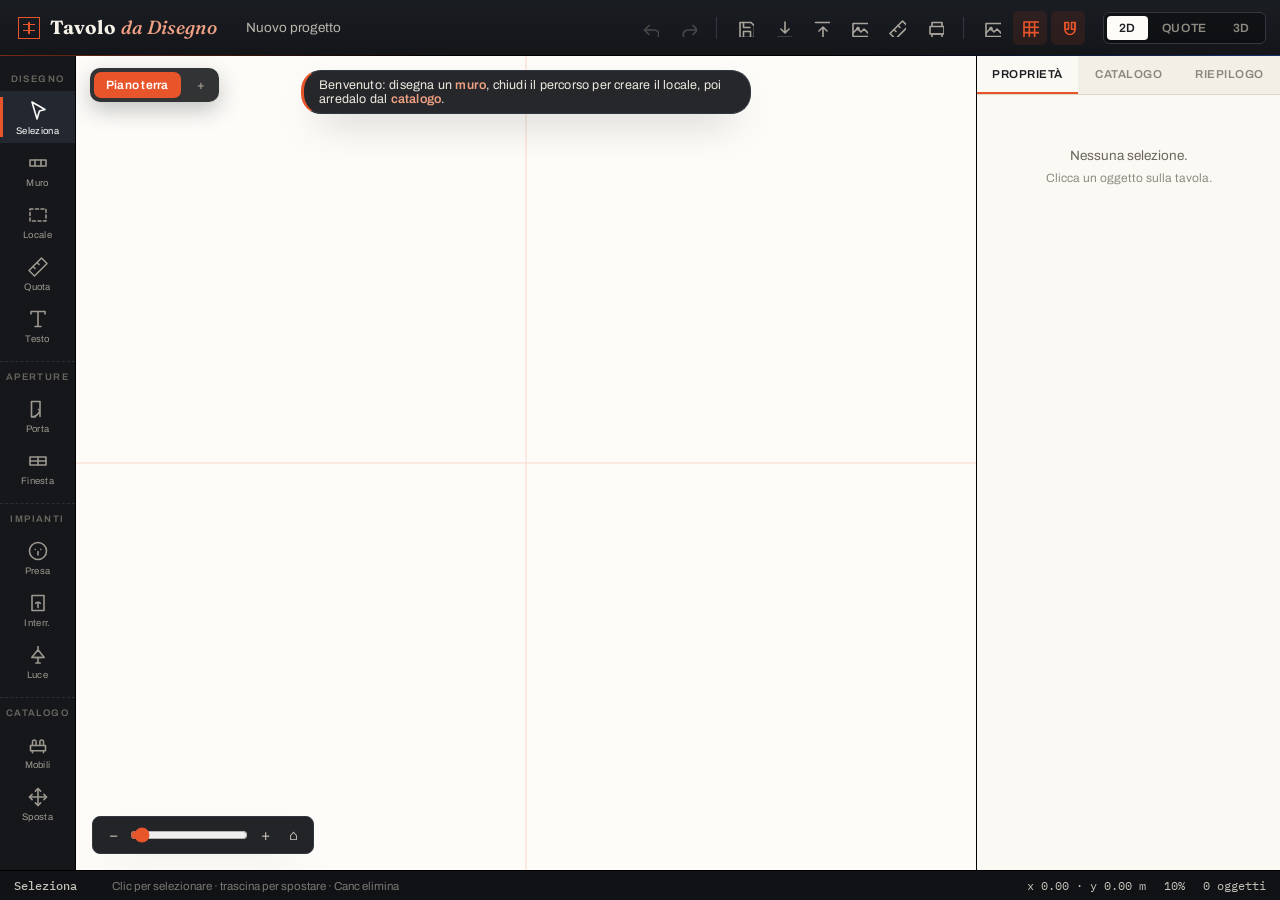
<file: index.html>
<!DOCTYPE html>
<html lang="it">
<head>
<meta charset="utf-8">
<meta name="viewport" content="width=device-width, initial-scale=1">
<title>Tavolo da Disegno — pianificatore di planimetrie 2D</title>
<link rel="preconnect" href="https://fonts.googleapis.com">
<link rel="preconnect" href="https://fonts.gstatic.com" crossorigin>
<link href="https://fonts.googleapis.com/css2?family=Fraunces:opsz,wght@9..144,500;9..144,700&family=Archivo:wght@400;500;600&family=IBM+Plex+Mono:wght@400;500;600&display=swap" rel="stylesheet">
<link rel="stylesheet" href="css/style.css">
<link rel="icon" href="data:image/svg+xml,%3Csvg xmlns='http://www.w3.org/2000/svg' viewBox='0 0 32 32'%3E%3Crect x='4' y='4' width='24' height='24' fill='%23EFEAE0' stroke='%23E8552B' stroke-width='3'/%3E%3Cpath d='M10 12h12M10 17h12M10 22h12' stroke='%2315171B' stroke-width='2.5'/%3E%3C/svg%3E">
</head>
<body>

<!-- ============ sprite icone ============ -->
<svg class="sprite" aria-hidden="true" xmlns="http://www.w3.org/2000/svg">
  <defs>
    <g id="i-select"><path d="M6 3l13 7.5-5.6 1.5L11 20z"/></g>
    <g id="i-wall"><path d="M4 9h16v6H4z"/><path d="M9 9v6M15 9v6"/></g>
    <g id="i-room"><path d="M4 6h16v12H4z" stroke-dasharray="3 2.5"/></g>
    <g id="i-ruler"><path d="M3 15.5L15.5 3 21 8.5 8.5 21z"/><path d="M7 11.5l2 2M11 7.5l2 2"/></g>
    <g id="i-text"><path d="M5 7V4.5h14V7M12 4.5v15M9 19.5h6"/></g>
    <g id="i-door"><path d="M5.5 20h4M5.5 20V4.5h8.5v15M14 12a8.5 8.5 0 0 1-8.5 8"/><path d="M12.5 12.5v.01"/></g>
    <g id="i-window"><path d="M4 8h16v8H4z"/><path d="M12 8v8M4 12h16"/></g>
    <g id="i-plug"><path d="M12 3.5a8.5 8.5 0 1 0 0 17 8.5 8.5 0 0 0 0-17z"/><path d="M9.2 10.5v.01M14.8 10.5v.01M12 16v-3.5"/></g>
    <g id="i-switch"><path d="M6 4.5h12v15H6z"/><path d="M12 16.5v-4.2M9.6 12.3a3.4 3.4 0 0 1 4.8 0"/></g>
    <g id="i-lamp"><path d="M12 3.5v3.2M5.8 14.5L12 6.7l6.2 7.8z"/><path d="M8.8 14.5h6.4M12 14.5v5.5M9.8 20h4.4"/></g>
    <g id="i-furn"><path d="M6.5 12.5V8.8a1.8 1.8 0 0 1 3.6 0v3.7M13.9 12.5V8.8a1.8 1.8 0 0 1 3.6 0v3.7M4.5 12.5h15v5.2h-15z"/><path d="M6.5 17.7v2M17.5 17.7v2"/></g>
    <g id="i-pan"><path d="M12 3.5v17M3.5 12h17"/><path d="M12 3.5l-2.6 2.6M12 3.5l2.6 2.6M12 20.5l-2.6-2.6M12 20.5l2.6-2.6M3.5 12l2.6-2.6M3.5 12l2.6 2.6M20.5 12l-2.6-2.6M20.5 12l-2.6 2.6"/></g>
    <g id="i-save"><path d="M5 4.5h11l3.5 3.5v11.5H5z"/><path d="M8.5 4.5v5h6.5M8.5 19.5v-6h7v6"/></g>
    <g id="i-download"><path d="M12 4v10.5M8 11l4 4 4-4M4.5 19.5h15"/></g>
    <g id="i-upload"><path d="M12 20V9.5M8 13l4-4 4 4M4.5 4.5h15"/></g>
    <g id="i-image"><path d="M4 5.5h16v13H4z"/><path d="M4 15l4.5-4.5 3.5 3.5 3-3 5 5"/><path d="M9 9.5a1.1 1.1 0 1 1-.01 0"/></g>
    <g id="i-print"><path d="M7 8.5V4.5h10v4M5 8.5h14v7.5H5z"/><path d="M7 16h10v4H7z"/></g>
    <g id="i-undo"><path d="M9 7.5L4.5 12 9 16.5"/><path d="M4.5 12h9.7a4.6 4.6 0 0 1 0 9.2H9"/></g>
    <g id="i-redo"><path d="M15 7.5L19.5 12 15 16.5"/><path d="M19.5 12H9.8a4.6 4.6 0 0 0 0 9.2H15"/></g>
    <g id="i-grid"><path d="M4 4h16v16H4z"/><path d="M4 9.3h16M4 14.6h16M9.3 4v16M14.6 4v16"/></g>
    <g id="i-trash"><path d="M4.8 7h14.4M9.3 7V4.2h5.4V7"/><path d="M6.8 7l1 13h8.4l1-13"/></g>
    <g id="i-magnet"><path d="M7 4.5v7a5 5 0 0 0 10 0v-7"/><path d="M7 4.5h3.5v6.8H7zM13.5 4.5H17v6.8h-3.5z"/></g>
    <g id="i-help"><path d="M12 3.5a8.5 8.5 0 1 0 0 17 8.5 8.5 0 0 0 0-17z"/><path d="M9.6 9.6a2.5 2.5 0 1 1 3.4 2.3c-.7.3-1 .9-1 1.6v.4M12 17.2v.01"/></g>
  </defs>
</svg>

<!-- ============ barra alta ============ -->
<header id="topbar">
  <div class="brand">
    <span class="brand-mark"></span>
    <h1>Tavolo<em>da Disegno</em></h1>
  </div>

  <input id="docName" class="doc-name" value="Nuovo progetto" spellcheck="false" aria-label="Nome progetto">

  <nav class="actions">
    <button id="btnUndo" class="ico" title="Annulla (Ctrl+Z)"><svg><use href="#i-undo"/></svg></button>
    <button id="btnRedo" class="ico" title="Ripeti (Ctrl+Shift+Z)"><svg><use href="#i-redo"/></svg></button>
    <span class="sep"></span>
    <button id="btnSave" class="ico" title="Salva nel browser (Ctrl+S)"><svg><use href="#i-save"/></svg></button>
    <button id="btnExport" class="ico" title="Scarica file .plan"><svg><use href="#i-download"/></svg></button>
    <button id="btnImport" class="ico" title="Carica file .plan"><svg><use href="#i-upload"/></svg><input type="file" id="filePlan" accept=".plan,.json" hidden></button>
    <button id="btnPng" class="ico" title="Esporta PNG"><svg><use href="#i-image"/></svg></button>
    <button id="btnSheet" class="ico" title="Scheda tecnica A4 (PNG)"><svg><use href="#i-ruler"/></svg></button>
    <button id="btnPrint" class="ico" title="Stampa planimetria"><svg><use href="#i-print"/></svg></button>
    <span class="sep"></span>
    <button id="btnBg" class="ico" title="Immagine di sfondo (traccia un piano)"><svg><use href="#i-image"/></svg><input type="file" id="fileBg" accept="image/*" hidden></button>
    <button id="btnGrid" class="ico on" title="Griglia"><svg><use href="#i-grid"/></svg></button>
    <button id="btnMagnet" class="ico on" title="Magnetismo (agganci)"><svg><use href="#i-magnet"/></svg></button>
  </nav>

  <div class="modes">
    <button class="mode on" data-mode="2d">2D</button>
    <button class="mode" data-mode="quote" title="Solo quote e misure">Quote</button>
    <button class="mode" data-mode="3d" title="Vista 3D assonometrica">3D</button>
  </div>
</header>

<main>
  <!-- ============ colonna strumenti ============ -->
  <aside id="tools">
    <section class="tgroup">
      <h2>Disegno</h2>
      <button class="tool on" data-tool="select" title="Seleziona (V)"><svg><use href="#i-select"/></svg><span>Seleziona</span></button>
      <button class="tool" data-tool="wall" title="Muro: clic per iniziare, clic sul primo punto per chiudere (W)"><svg><use href="#i-wall"/></svg><span>Muro</span></button>
      <button class="tool" data-tool="room" title="Locale rettangolare (R)"><svg><use href="#i-room"/></svg><span>Locale</span></button>
      <button class="tool" data-tool="dim" title="Quota tra due punti (Q)"><svg><use href="#i-ruler"/></svg><span>Quota</span></button>
      <button class="tool" data-tool="text" title="Testo (T)"><svg><use href="#i-text"/></svg><span>Testo</span></button>
    </section>

    <section class="tgroup">
      <h2>Aperture</h2>
      <button class="tool" data-tool="door" title="Porta su un muro (D)"><svg><use href="#i-door"/></svg><span>Porta</span></button>
      <button class="tool" data-tool="window" title="Finesta su un muro (F)"><svg><use href="#i-window"/></svg><span>Finesta</span></button>
    </section>

    <section class="tgroup">
      <h2>Impianti</h2>
      <button class="tool" data-tool="socket" title="Presa elettrica"><svg><use href="#i-plug"/></svg><span>Presa</span></button>
      <button class="tool" data-tool="switch" title="Interruttore"><svg><use href="#i-switch"/></svg><span>Interr.</span></button>
      <button class="tool" data-tool="light" title="Punto luce"><svg><use href="#i-lamp"/></svg><span>Luce</span></button>
    </section>

    <section class="tgroup">
      <h2>Catalogo</h2>
      <button class="tool" id="btnCatalog" title="Mobili e arredi"><svg><use href="#i-furn"/></svg><span>Mobili</span></button>
      <button class="tool" data-tool="pan" title="Sposta la vista (barra spaziatrice)"><svg><use href="#i-pan"/></svg><span>Sposta</span></button>
    </section>
  </aside>

  <!-- ============ tavolo ============ -->
  <section id="stage">
    <div id="floorbar" title="Piani: clic per passare, doppio clic per rinominare"></div>
    <svg id="svg" xmlns="http://www.w3.org/2000/svg">
      <defs>
        <pattern id="gridFine" width="100" height="100" patternUnits="userSpaceOnUse">
          <path d="M100 0H0V100" fill="none" stroke="rgba(27,29,33,.055)" stroke-width="1" vector-effect="non-scaling-stroke"/>
        </pattern>
        <pattern id="gridBold" width="1000" height="1000" patternUnits="userSpaceOnUse">
          <rect width="1000" height="1000" fill="url(#gridFine)"/>
          <path d="M1000 0H0V1000" fill="none" stroke="rgba(27,29,33,.14)" stroke-width="1" vector-effect="non-scaling-stroke"/>
        </pattern>
        <pattern id="hatch" width="90" height="90" patternUnits="userSpaceOnUse" patternTransform="rotate(45)">
          <rect width="90" height="90" fill="#F4F2ED"/>
          <path d="M22 0V90M67 0V90" stroke="#24262B" stroke-width="12"/>
        </pattern>
      </defs>
      <g id="l-bg">
        <rect id="paper" x="0" y="0" width="100%" height="100%" fill="#FDFCF9"/>
        <rect id="fine" x="0" y="0" width="100%" height="100%" fill="url(#gridFine)"/>
        <rect id="bold" x="0" y="0" width="100%" height="100%" fill="url(#gridBold)"/>
        <g id="axis"></g>
      </g>
      <g id="world">
        <g id="l-image"></g>
        <g id="l-rooms"></g>
        <g id="l-walls"></g>
        <g id="l-openings"></g>
        <g id="l-furn"></g>
        <g id="l-points"></g>
        <g id="l-auto"></g>
        <g id="l-dims"></g>
        <g id="l-text"></g>
        <g id="l-preview"></g>
        <g id="l-handles"></g>
      </g>
    </svg>

    <div id="hint" class="hint hidden"></div>

    <div id="zoombar">
      <button id="zoomOut" title="Riduci">−</button>
      <input type="range" id="zoomRange" min="2" max="200" step="1" value="10" title="Zoom">
      <button id="zoomIn" title="Ingrandisci">+</button>
      <button id="zoomFit" title="Adatta alla schermata">⌂</button>
    </div>

    <div id="toast" class="toast hidden"></div>
  </section>

  <!-- ============ pannello destro ============ -->
  <aside id="side">
    <div class="tabs">
      <button class="tab on" data-tab="props">Proprietà</button>
      <button class="tab" data-tab="catalog">Catalogo</button>
      <button class="tab" data-tab="stats">Riepilogo</button>
    </div>

    <div class="panel" id="panel-props">
      <div id="propsBody" class="empty">Nessuna selezione.<br><small>Clicca un oggetto sulla tavola.</small></div>
    </div>

    <div class="panel hidden" id="panel-catalog">
      <input type="search" id="catalogSearch" placeholder="Cerca arredo…" aria-label="Cerca arredo">
      <div id="catalogBody"></div>
    </div>

    <div class="panel hidden" id="panel-stats">
      <div id="statsBody"></div>
    </div>
  </aside>
</main>

<footer id="status">
  <span id="statusTool" class="mono">Seleziona</span>
  <span id="statusHint" class="hint-txt">Clic per selezionare · trascina per spostare</span>
  <span class="grow"></span>
  <span id="statusCoord" class="mono">x 0.00 · y 0.00 m</span>
  <span id="statusZoom" class="mono">100%</span>
  <span id="statusCount" class="mono">0 oggetti</span>
</footer>

<script src="js/catalog.js"></script>
<script src="js/doc.js"></script>
<script src="js/render.js"></script>
<script src="js/app.js"></script>
</body>
</html>
</file>
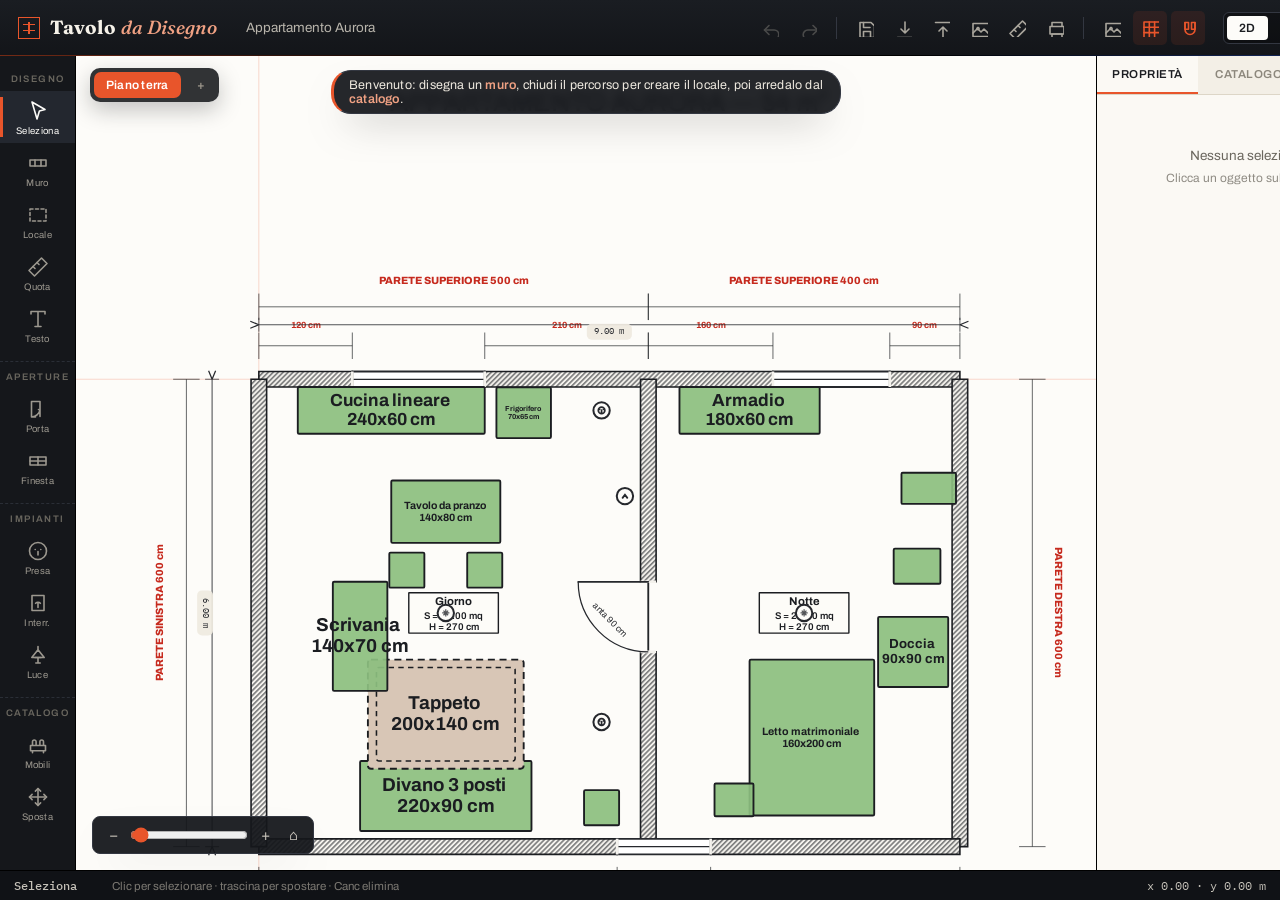
<file: tests/demo.html>
<!DOCTYPE html>
<html lang="it">
<head><meta charset="utf-8"><title>demo</title>
<style>html,body{margin:0;overflow:hidden}iframe{width:1400px;height:900px;border:0}</style>
</head>
<body>
<iframe id="f" src="../index.html"></iframe>
<script>
window.addEventListener("load", () => {
  const f = document.getElementById("f");
  const wait = () => {
    let ok = false;
    try { ok = f.contentWindow.eval("typeof App!=='undefined'"); } catch (e) {}
    if (!ok) return setTimeout(wait, 200);
    setTimeout(seed, 350);
  };
  wait();
});

function seed() {
  const w = document.getElementById("f").contentWindow;
  w.addEventListener("error", e => { document.title = "ERR " + ((e.error && e.error.message) || e.message); });
  const wall = (x1, y1, x2, y2, th) => ({ type: "wall", x1, y1, x2, y2, th: th || 200, h: 2700 });
  const doc = {
    name: "Appartamento Aurora",
    bg: null,
    objects: [
      wall(0, 0, 9000, 0), wall(9000, 0, 9000, 6000),
      wall(9000, 6000, 0, 6000), wall(0, 6000, 0, 0),
      wall(5000, 0, 5000, 6000),
      { type: "door", wall: "w5", off: 2600, w: 900, kind: "single", flip: false, rev: false },
      { type: "window", wall: "w1", off: 1200, w: 1700, flip: false, hgt: 1400 },
      { type: "window", wall: "w1", off: 6600, w: 1500, flip: false, hgt: 1400 },
      { type: "window", wall: "w3", off: 3200, w: 1200, flip: false, hgt: 1400 },
      { type: "room", name: "Giorno", color: "#E7DCC9", pts: [[0, 0], [5000, 0], [5000, 6000], [0, 6000]] },
      { type: "room", name: "Notte", color: "#D8E0E8", pts: [[5000, 0], [9000, 0], [9000, 6000], [5000, 6000]] },
      { type: "furn", key: "kitchenLine", style: "kitchen", label: "Cucina lineare", w: 2400, h: 600, x: 1700, y: 400, ang: 0, color: "#D3C7B2" },
      { type: "furn", key: "fridge", style: "fridge", label: "Frigorifero", w: 700, h: 650, x: 3400, y: 430, ang: 0, color: "#D3C7B2" },
      { type: "furn", key: "table", style: "table", label: "Tavolo da pranzo", w: 1400, h: 800, x: 2400, y: 1700, ang: 0, color: "#D3C7B2" },
      { type: "furn", key: "sofa3", style: "sofa", label: "Divano 3 posti", w: 2200, h: 900, x: 2400, y: 5350, ang: 180, color: "#C9C3B5" },
      { type: "furn", key: "tv", style: "tv", label: "TV", w: 1200, h: 90, x: 2400, y: 4500, ang: 0, color: "#2B2E34" },
      { type: "furn", key: "rug", style: "rug", label: "Tappeto", w: 2000, h: 1400, x: 2400, y: 4300, ang: 0, color: "#D8C6B6" },
      { type: "furn", key: "chair", style: "chair", label: "Sedia", w: 450, h: 450, x: 1900, y: 2450, ang: 180, color: "#C9C3B5" },
      { type: "furn", key: "chair", style: "chair", label: "Sedia", w: 450, h: 450, x: 2900, y: 2450, ang: 180, color: "#C9C3B5" },
      { type: "furn", key: "bedDouble", style: "bed", label: "Letto matrimoniale", w: 1600, h: 2000, x: 7100, y: 4600, ang: 0, color: "#BFC6D4" },
      { type: "furn", key: "nightstand", style: "nightstand", label: "Comodino", w: 500, h: 420, x: 6100, y: 5400, ang: 0, color: "#BFC6D4" },
      { type: "furn", key: "wardrobe", style: "wardrobe", label: "Armadio", w: 1800, h: 600, x: 6300, y: 400, ang: 0, color: "#BFC6D4" },
      { type: "furn", key: "wc", style: "wc", label: "WC", w: 400, h: 700, x: 8600, y: 1400, ang: 90, color: "#B8D2CE" },
      { type: "furn", key: "basin", style: "basin", label: "Lavabo", w: 600, h: 450, x: 8450, y: 2400, ang: 0, color: "#B8D2CE" },
      { type: "furn", key: "shower", style: "shower", label: "Doccia", w: 900, h: 900, x: 8400, y: 3500, ang: 0, color: "#B8D2CE" },
      { type: "furn", key: "desk", style: "desk", label: "Scrivania", w: 1400, h: 700, x: 1300, y: 3300, ang: 90, color: "#D8C6B6" },
      { type: "furn", key: "plant", style: "plant", label: "Pianta", w: 450, h: 450, x: 4400, y: 5500, ang: 0, color: "#D8C6B6" },
      { type: "socket", x: 4400, y: 400 },
      { type: "socket", x: 4400, y: 4400 },
      { type: "switch", x: 4700, y: 1500 },
      { type: "light", x: 2400, y: 3000 },
      { type: "light", x: 7000, y: 3000 },
      { type: "dim", x1: -600, y1: 0, x2: -600, y2: 6000 },
      { type: "dim", x1: 0, y1: -700, x2: 9000, y2: -700 },
      { type: "text", x: 4500, y: -3450, text: "APPARTAMENTO AURORA — 54 m²", size: 340 }
    ]
  };
  w.eval("Doc.replace(" + JSON.stringify(doc) + "); App.sel=null; Render.fit();");
  if (location.hash === "#panels") {
    setTimeout(() => {
      w.eval("App.sel = Doc.list('furn')[3].id; Doc.touch();");
      w.document.querySelector('[data-tab="catalog"]').click();
    }, 700);
  }
  if (location.hash === "#3d") {
    setTimeout(() => {
      w.document.querySelector('[data-mode="3d"]').click();
    }, 700);
  }
  setTimeout(() => {
    const t = w.eval("Doc.stats().rooms + ' locali · ' + (Doc.stats().roomArea/1e6).toFixed(1) + ' m² · ' + Doc.stats().objects + ' oggetti'");
    document.title = "DEMO " + t;
  }, 500);
}
</script>
</body>
</html>
</file>
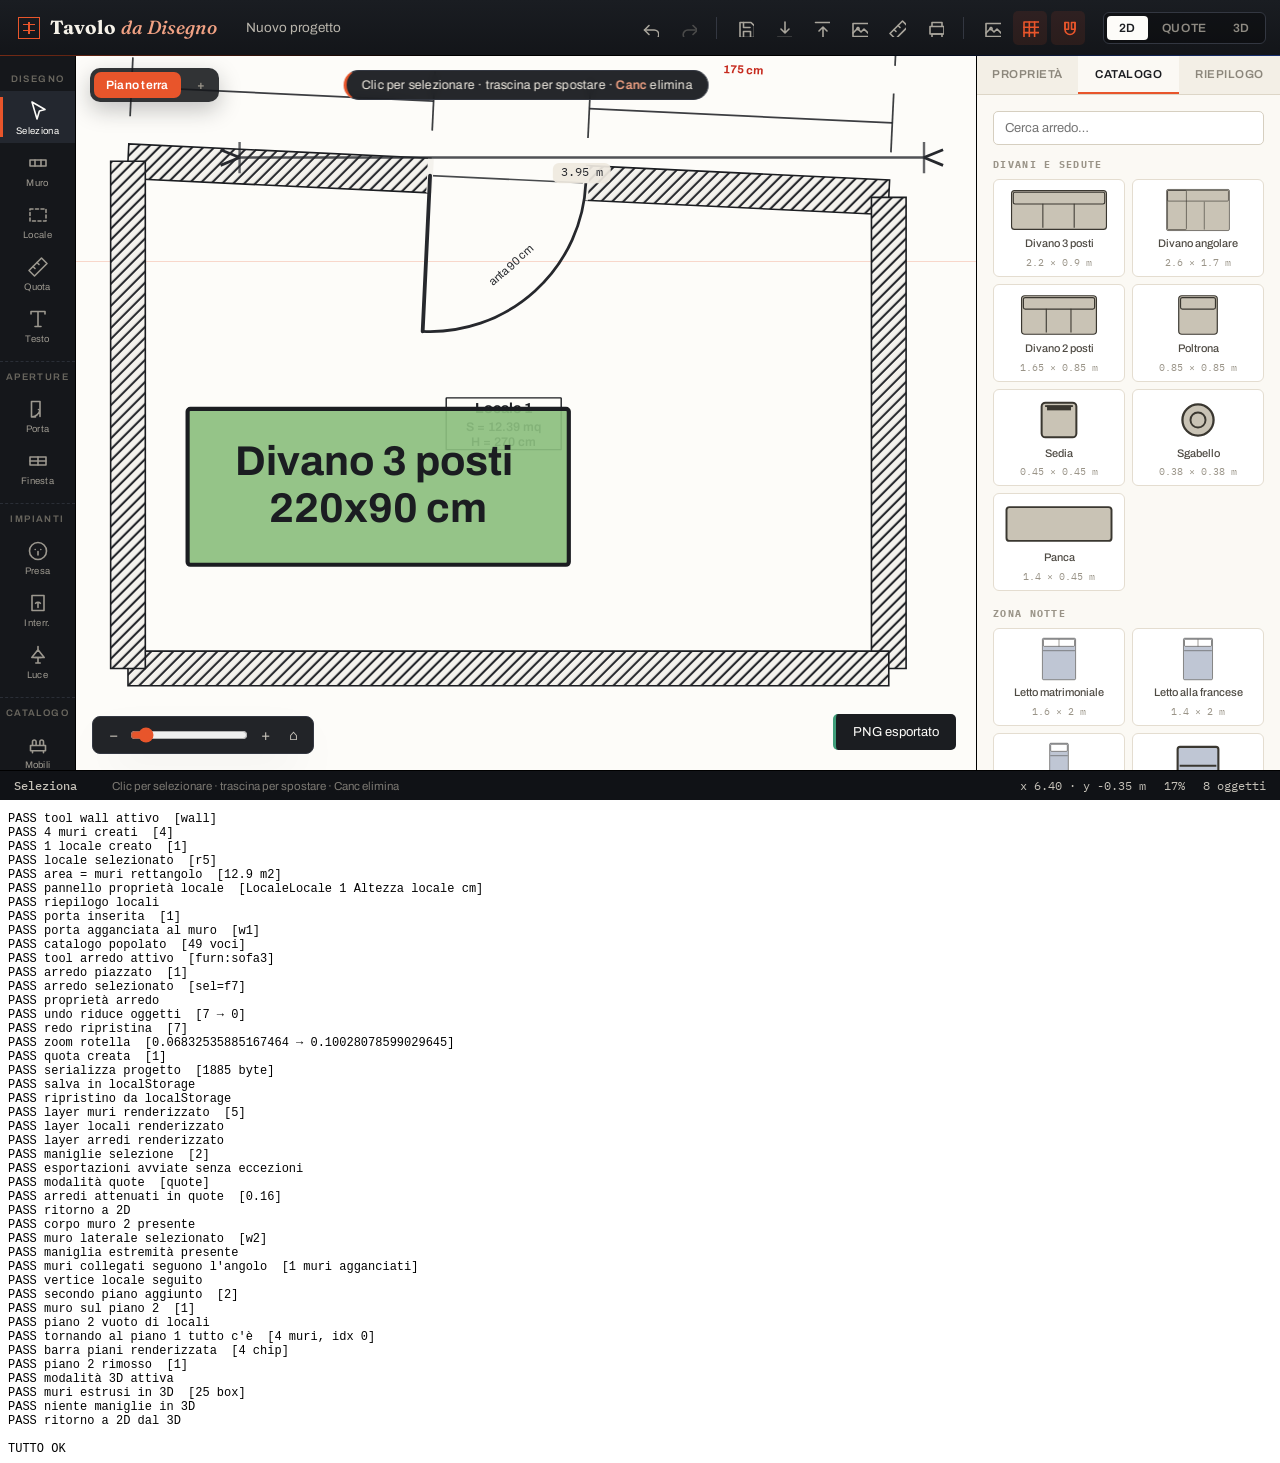
<file: tests/smoke.html>
<!DOCTYPE html>
<html lang="it">
<head><meta charset="utf-8"><title>smoke</title>
<style>body{margin:0;font:12px monospace}#f{width:1280px;height:800px;border:0}#log{white-space:pre-wrap;margin:0;padding:8px}</style>
</head>
<body>
<iframe id="f" src="../index.html"></iframe>
<pre id="log"></pre>
<script>
const out = [];
let fails = 0;
function ok(name, cond, extra) {
  out.push((cond ? "PASS " : "FAIL ") + name + (extra !== undefined ? "  [" + extra + "]" : ""));
  if (!cond) fails++;
}

window.addEventListener("load", () => {
  const f = document.getElementById("f");
  const wait = () => {
    let ready = false;
    try { ready = f.contentWindow.eval("typeof App !== 'undefined' && typeof Doc !== 'undefined' && document.getElementById('svg') !== null"); } catch (e) { ready = false; }
    if (!ready) return setTimeout(wait, 200);
    setTimeout(run, 400);
  };
  wait();
});

function run() {
  const f = document.getElementById("f");
  const w = f.contentWindow, d = f.contentDocument;
  const E = expr => w.eval(expr);
  const svg = d.getElementById("svg");
  w.addEventListener("error", e => out.push("!ERR " + ((e.error && e.error.stack) || e.message)));

  function ptr(type, x, y, opts) {
    const e = new w.PointerEvent(type, Object.assign({
      clientX: x, clientY: y, bubbles: true, cancelable: true,
      button: 0, buttons: 1, pointerId: 1, isPrimary: true, pointerType: "mouse"
    }, opts || {}));
    const target = (opts && opts.target) || d.elementFromPoint(x, y) || svg;
    target.dispatchEvent(e);
  }
  function key(k, mods) {
    w.dispatchEvent(new w.KeyboardEvent("keydown", Object.assign({ key: k, code: k === " " ? "Space" : "Key" + k.toUpperCase(), bubbles: true }, mods || {})));
    w.dispatchEvent(new w.KeyboardEvent("keyup", Object.assign({ key: k, code: k === " " ? "Space" : "Key" + k.toUpperCase(), bubbles: true }, mods || {})));
  }

  try {
    /* --- 0. stato pulito (il localStorage persiste tra le esecuzioni) --- */
    E("(function(){try{localStorage.removeItem('tavolo-disegno.v1')}catch(e){}})()");
    E("Doc.reset(); App.sel = null;");

    /* --- 1. strumento muro --- */
    d.querySelector('[data-tool="wall"]').click();
    ok("tool wall attivo", E("App.state.tool") === "wall", E("App.state.tool"));

    /* --- 2. catena di 4 muri chiusa --- */
    ptr("pointerdown", 400, 300);
    ptr("pointermove", 700, 300);
    ptr("pointerup", 700, 300);
    ptr("pointerdown", 700, 300);
    ptr("pointermove", 700, 500);
    ptr("pointerup", 700, 500);
    ptr("pointerdown", 700, 500);
    ptr("pointermove", 400, 500);
    ptr("pointerup", 400, 500);
    ptr("pointerdown", 400, 500);
    ptr("pointermove", 402, 302);
    ptr("pointerdown", 402, 302);   // chiude
    ptr("pointerup", 402, 302);

    ok("4 muri creati", E("Doc.list('wall').length") === 4, E("Doc.list('wall').length"));
    ok("1 locale creato", E("Doc.list('room').length") === 1, E("Doc.list('room').length"));
    ok("locale selezionato", !!E("App.sel") && E("Doc.get(App.sel).type") === "room", E("App.sel"));
    ok("area = muri rettangolo", E("(function(){var r=Doc.list('room')[0],ws=Doc.list('wall');"
      + "var a=GEOM.wallLen(ws[0])*GEOM.wallLen(ws[1]);"
      + "return Math.abs(GEOM.polyArea(r.pts)-a)/a < 0.12;})()"),
      (E("GEOM.polyArea(Doc.list('room')[0].pts)/1e6") || 0).toFixed(1) + " m2");
    ok("pannello proprietà locale", d.getElementById("propsBody").textContent.includes("Locale"),
       d.getElementById("propsBody").textContent.slice(0, 60).replace(/\s+/g, " "));
    ok("riepilogo locali", d.getElementById("statsBody").textContent.includes("superficie locali"));

    /* --- 3. porta su un muro --- */
    d.querySelector('[data-tool="door"]').click();
    ptr("pointermove", 550, 300);
    ptr("pointerdown", 550, 300);
    ptr("pointerup", 550, 300);
    ok("porta inserita", E("Doc.list('door').length") === 1, E("Doc.list('door').length"));
    ok("porta agganciata al muro", E("!!Doc.get(Doc.list('door')[0].wall)"), E("Doc.list('door')[0].wall"));

    /* --- 4. arredo dal catalogo --- */
    d.querySelector('[data-tab="catalog"]').click();
    const firstItem = d.querySelector("#catalogBody .cat-item");
    ok("catalogo popolato", !!firstItem, d.querySelectorAll("#catalogBody .cat-item").length + " voci");
    if (firstItem) firstItem.click();
    ok("tool arredo attivo", E("App.state.tool").startsWith("furn:"), E("App.state.tool"));
    ptr("pointerdown", 500, 430);
    ptr("pointerup", 500, 430);
    ok("arredo piazzato", E("Doc.list('furn').length") === 1, E("Doc.list('furn').length"));

    /* --- 5. selezione arredo + proprietà --- */
    d.querySelector('[data-tool="select"]').click();
    ptr("pointerdown", 500, 430);
    ptr("pointerup", 500, 430);
    ok("arredo selezionato", E("Doc.get(App.sel)?.type") === "furn", "sel=" + E("App.sel"));
    ok("proprietà arredo", d.getElementById("propsBody").textContent.includes("Rotazione"));

    /* --- 6. undo / redo --- */
    const before = E("Doc.floor().objects.length");
    key("z", { ctrlKey: true });
    ok("undo riduce oggetti", E("Doc.floor().objects.length") < before, before + " → " + E("Doc.floor().objects.length"));
    key("z", { ctrlKey: true, shiftKey: true });
    ok("redo ripristina", E("Doc.floor().objects.length") === before, E("Doc.floor().objects.length"));

    /* --- 7. zoom con rotella --- */
    const s0 = E("App.view.scale");
    svg.dispatchEvent(new w.WheelEvent("wheel", { deltaY: -240, bubbles: true, cancelable: true, clientX: 640, clientY: 400 }));
    const s1 = E("App.view.scale");
    ok("zoom rotella", s1 > s0, s0 + " → " + s1);

    /* --- 8. quota --- */
    d.querySelector('[data-tool="dim"]').click();
    ptr("pointerdown", 350, 250);
    ptr("pointermove", 750, 250);
    ptr("pointerup", 750, 250);
    ptr("pointerup", 750, 250);
    ok("quota creata", E("Doc.list('dim').length") === 1, E("Doc.list('dim').length"));

    /* --- 9. salvataggio + serializzazione --- */
    const json = E("Doc.serialize()");
    ok("serializza progetto", json.length > 200 && json.includes('"room"'), json.length + " byte");
    ok("salva in localStorage", E("!!Doc.saveNow()"));
    ok("ripristino da localStorage", E("(function(){var k='tavolo-disegno.v1';var raw=localStorage.getItem(k);return raw && raw.includes('objects');})()"));

    /* --- 10. render senza eccezioni + layer popolati --- */
    ok("layer muri renderizzato", d.getElementById("l-walls").children.length >= 4, d.getElementById("l-walls").children.length);
    ok("layer locali renderizzato", d.getElementById("l-rooms").children.length >= 1);
    ok("layer arredi renderizzato", d.getElementById("l-furn").children.length >= 1);
    ok("maniglie selezione", d.getElementById("l-handles").children.length >= 1, d.getElementById("l-handles").children.length);
    /* --- 11. esportazioni (i download sono verificati dalla cattura browser) --- */
    d.getElementById("btnExport").click();
    d.getElementById("btnPng").click();
    ok("esportazioni avviate senza eccezioni", true);

    /* --- 12. modalità quote --- */
    d.querySelector('[data-mode="quote"]').click();
    ok("modalità quote", E("App.mode") === "quote", E("App.mode"));
    ok("arredi attenuati in quote", d.getElementById("l-furn").style.opacity === "0.16", d.getElementById("l-furn").style.opacity);
    d.querySelector('[data-mode="2d"]').click();
    ok("ritorno a 2D", E("App.mode") === "2d");

    /* --- 13. giunzioni: trascinare un angolo trascina i muri a contatto --- */
    const wSel = E("Doc.list('wall')[1].id");
    const wEl = d.querySelector('.wbody[data-id="' + wSel + '"]');
    ok("corpo muro 2 presente", !!wEl);
    const wb = wEl ? wEl.getBoundingClientRect() : null;
    if (wEl) {
      ptr("pointerdown", wb.left + wb.width / 2, wb.top + wb.height / 2, { target: wEl });
      ptr("pointerup", wb.left + wb.width / 2, wb.top + wb.height / 2, { target: wEl });
    }
    ok("muro laterale selezionato", E("Doc.get(App.sel)?.id") === wSel && E("Doc.get(App.sel)?.type") === "wall", E("App.sel"));
    const handle = d.querySelector('#l-handles .h[data-h="w1"]');
    ok("maniglia estremità presente", !!handle);
    if (handle) {
      const wm = E("(function(){var s=document.getElementById('svg').getBoundingClientRect();"
        + "var h=document.querySelector('#l-handles .h[data-h=\\\"w1\\\"]');"
        + "return [s.left + App.view.x + (+h.getAttribute('cx'))*App.view.scale,"
        + " s.top + App.view.y + (+h.getAttribute('cy'))*App.view.scale];})()");
      const H = obj => ({ target: obj });
      ptr("pointerdown", wm[0], wm[1], H(handle));
      ptr("pointermove", wm[0] - 60, wm[1] + 40);
      ptr("pointerup", wm[0] - 60, wm[1] + 40);
      const coupled = E("(function(){var o=Doc.get(App.sel);var n=0;Doc.list('wall').forEach(function(x){"
        + "if(x.id===o.id)return;if(Math.hypot(x.x1-o.x1,x.y1-o.y1)<2||Math.hypot(x.x2-o.x1,x.y2-o.y1)<2)n++;});return n;})()");
      ok("muri collegati seguono l'angolo", coupled >= 1, coupled + " muri agganciati");
      ok("vertice locale seguito", E("(function(){var o=Doc.get(App.sel);var r=Doc.list('room')[0];"
        + "return r.pts.some(function(p){return Math.hypot(p[0]-o.x1,p[1]-o.y1)<2;});})()"));
    }

    /* --- 14. piani multipli --- */
    E("Doc.commit();");
    E("App.sel = null; Doc.addFloor();");
    ok("secondo piano aggiunto", E("Doc.floorCount()") === 2, E("Doc.floorCount()"));
    E("Doc.begin(); Doc.add({id:Doc.newId('w'),type:'wall',x1:0,y1:0,x2:3000,y2:0,th:200,h:2700}); Doc.commit();");
    ok("muro sul piano 2", E("Doc.data.floors[1].objects.length") === 1, E("Doc.data.floors[1].objects.length"));
    ok("piano 2 vuoto di locali", E("Doc.data.floors[1].objects.filter(function(o){return o.type==='room';}).length") === 0);
    E("Doc.setFloor(0);");
    ok("tornando al piano 1 tutto c'è", E("Doc.list('wall').length") === 4 && E("Doc.floorIndex()") === 0,
       E("Doc.list('wall').length") + " muri, idx " + E("Doc.floorIndex()"));
    ok("barra piani renderizzata", d.querySelectorAll("#floorbar .chip").length >= 3,
       d.querySelectorAll("#floorbar .chip").length + " chip");
    E("Doc.removeFloor(1);");
    ok("piano 2 rimosso", E("Doc.floorCount()") === 1, E("Doc.floorCount()"));

    /* --- 15. modalità 3D --- */
    d.querySelector('[data-mode="3d"]').click();
    ok("modalità 3D attiva", E("App.mode") === "3d");
    ok("muri estrusi in 3D", d.getElementById("l-walls").children.length >= 1,
       d.getElementById("l-walls").children.length + " box");
    ok("niente maniglie in 3D", d.getElementById("l-handles").children.length === 0);
    d.querySelector('[data-mode="2d"]').click();
    ok("ritorno a 2D dal 3D", E("App.mode") === "2d");
  } catch (err) {
    ok("eccezione", false, String(err && err.stack || err).split("\n").slice(0, 3).join(" | "));
  }

  document.getElementById("log").textContent = out.join("\n") + "\n\n" + (fails ? fails + " FAIL" : "TUTTO OK");
  document.title = (fails ? "FAIL" : "PASS") + " " + out.filter(x => x.startsWith("PASS")).length + "/" + out.length;
}
</script>
</body>
</html>
</file>
<file: css/style.css>
/* ============================================================
   Tavolo da Disegno — UI
   Grafite scura per gli strumenti, carta calda per la tavola.
   ============================================================ */

:root{
  --graphite:#15171B;
  --graphite-2:#1D2026;
  --graphite-3:#282C34;
  --line:#333741;
  --paper:#FDFCF9;
  --paper-ui:#FBF9F4;
  --ink:#1B1D21;
  --ink-soft:#6B675E;
  --accent:#E8552B;
  --accent-soft:#F0A183;
  --blue:#2F5FE0;
  --blue-soft:#9DB4EE;
  --mint:#3F9E7A;
  --gold:#C9932B;
  --shadow:0 18px 40px -18px rgba(0,0,0,.55);
  --f-disp:"Fraunces",Georgia,serif;
  --f-ui:"Archivo","Helvetica Neue",sans-serif;
  --f-mono:"IBM Plex Mono",ui-monospace,monospace;
}

*{box-sizing:border-box}
html,body{height:100%}
body{
  margin:0;
  font-family:var(--f-ui);
  background:var(--graphite);
  color:#E7E4DC;
  overflow:hidden;
  -webkit-font-smoothing:antialiased;
}
.sprite{position:absolute;width:0;height:0;overflow:hidden}
svg g[id^="i-"]{fill:none;stroke:currentColor;stroke-width:1.6;stroke-linecap:round;stroke-linejoin:round}
button{font-family:inherit;color:inherit;background:none;border:0;cursor:pointer}
.grow{flex:1}
.mono{font-family:var(--f-mono);font-variant-numeric:tabular-nums}
.hidden{display:none !important}

/* ---------------- barra alta ---------------- */
#topbar{
  height:56px;display:flex;align-items:center;gap:18px;
  padding:0 14px 0 18px;
  background:linear-gradient(180deg,#1A1D22,#131519);
  border-bottom:1px solid #000;
  position:relative;z-index:20;
}
#topbar::after{
  content:"";position:absolute;left:0;right:0;bottom:-1px;height:1px;
  background:linear-gradient(90deg,var(--accent),transparent 35%,transparent 65%,var(--blue));
  opacity:.5;
}
.brand{display:flex;align-items:center;gap:10px}
.brand-mark{
  width:22px;height:22px;border:1.5px solid var(--accent);position:relative;flex:none;
}
.brand-mark::before,.brand-mark::after{
  content:"";position:absolute;background:var(--accent);
}
.brand-mark::before{left:4px;right:4px;top:6px;height:1.5px;box-shadow:0 6px 0 var(--accent)}
.brand-mark::after{top:4px;bottom:4px;left:9px;width:1.5px}
.brand h1{
  margin:0;font-family:var(--f-disp);font-weight:700;font-size:19px;letter-spacing:.1px;
  color:#F5F1E8;line-height:1;
}
.brand h1 em{font-style:italic;font-weight:500;color:var(--accent-soft);margin-left:5px}

.doc-name{
  background:transparent;border:1px solid transparent;border-radius:4px;
  color:#B9B5AC;font-family:var(--f-ui);font-size:13.5px;padding:6px 10px;width:190px;
  transition:.15s;
}
.doc-name:hover{border-color:var(--line)}
.doc-name:focus{outline:none;border-color:var(--accent);color:#F5F1E8;background:#0004}

.actions{display:flex;align-items:center;gap:4px;margin-left:auto}
.actions .sep{width:1px;height:22px;background:var(--line);margin:0 7px}
.ico{
  width:34px;height:34px;border-radius:5px;display:grid;place-items:center;
  color:#A9A59C;position:relative;transition:.13s;
}
.ico svg{width:19px;height:19px;fill:none;stroke:currentColor;stroke-width:1.6;stroke-linecap:round;stroke-linejoin:round}
.ico:hover{background:var(--graphite-3);color:#F5F1E8}
.ico.on{color:var(--accent);background:#E8552B1A}
.ico:focus-visible{outline:2px solid var(--accent);outline-offset:1px}

.modes{display:flex;gap:2px;background:#0005;border:1px solid var(--line);border-radius:6px;padding:3px}
.mode{
  font-size:12px;font-weight:600;letter-spacing:.6px;text-transform:uppercase;
  padding:5px 12px;border-radius:4px;color:#8E8A82;
}
.mode.on{background:var(--paper);color:var(--ink)}

/* ---------------- impaginazione ---------------- */
main{display:flex;height:calc(100vh - 56px - 30px)}

/* ---------------- colonna strumenti ---------------- */
#tools{
  width:76px;flex:none;background:var(--graphite);border-right:1px solid #000;
  overflow-y:auto;padding:8px 0 20px;scrollbar-width:thin;
}
.tgroup{padding:6px 0 10px;border-bottom:1px dashed #2A2E36}
.tgroup:last-child{border-bottom:0}
.tgroup h2{
  margin:4px 0 7px;font-size:9.5px;letter-spacing:1.4px;text-transform:uppercase;
  color:#6A675F;text-align:center;font-weight:600;
}
.tool{
  width:100%;display:flex;flex-direction:column;align-items:center;gap:4px;
  padding:8px 2px 7px;color:#9C988F;position:relative;transition:.13s;
}
.tool svg{width:23px;height:23px;fill:none;stroke:currentColor;stroke-width:1.5;stroke-linecap:round;stroke-linejoin:round}
.tool span{font-size:9.5px;letter-spacing:.3px}
.tool:hover{color:#EFEAE0;background:#1F232A}
.tool.on{color:var(--paper);background:#23272F}
.tool.on::before{
  content:"";position:absolute;left:0;top:6px;bottom:6px;width:3px;background:var(--accent);
}
.tool:focus-visible{outline:none;color:var(--accent)}

/* ---------------- tavolo ---------------- */
#stage{
  flex:1;position:relative;background:var(--paper);overflow:hidden;
  box-shadow:inset 0 0 90px rgba(27,29,33,.07);
}

/* barra piani */
#floorbar{
  position:absolute;z-index:6;top:12px;left:14px;display:flex;gap:6px;align-items:center;
  padding:4px;border-radius:10px;background:rgba(21,23,27,.88);box-shadow:0 8px 22px rgba(21,23,27,.25);
}
#floorbar .chip{
  font:600 12px/1 "Archivo",sans-serif;letter-spacing:.02em;color:#CFC9BE;
  background:transparent;border:0;border-radius:7px;padding:7px 12px;cursor:pointer;
}
#floorbar .chip:hover{color:#F5F1E8;background:rgba(255,255,255,.08)}
#floorbar .chip.on{background:#E8552B;color:#FFF}
#floorbar .chip.sym{padding:7px 10px;font-weight:700;color:#9B958A}
#floorbar .chip.sym:hover{color:#F5F1E8;background:rgba(255,255,255,.08)}
#svg{position:absolute;inset:0;width:100%;height:100%;display:block;touch-action:none;cursor:default}
#svg.tool-wall,#svg.tool-room,#svg.tool-dim,#svg.tool-door,#svg.tool-window,
#svg.tool-socket,#svg.tool-switch,#svg.tool-light,#svg.tool-furn{cursor:crosshair}
#svg.tool-text{cursor:text}
#svg.panning,#svg.spacedown{cursor:grabbing}
#svg.tool-pan{cursor:grab}
#svg.dragging{cursor:move}

#world{transform-origin:0 0}

.hint{
  position:absolute;top:14px;left:50%;transform:translateX(-50%);
  background:rgba(21,23,27,.93);color:#EFEAE0;border:1px solid var(--line);
  padding:7px 15px;border-radius:20px;font-size:12.5px;letter-spacing:.2px;
  box-shadow:var(--shadow);pointer-events:none;backdrop-filter:blur(4px);
  border-left:3px solid var(--accent);
}
.hint b{color:var(--accent-soft);font-weight:600}

#zoombar{
  position:absolute;left:16px;bottom:16px;display:flex;align-items:center;gap:2px;
  background:rgba(21,23,27,.94);border:1px solid var(--line);border-radius:8px;
  padding:5px 7px;box-shadow:var(--shadow);
}
#zoombar button{
  width:26px;height:26px;border-radius:4px;color:#C6C2B9;font-size:15px;line-height:1;
}
#zoombar button:hover{background:var(--graphite-3);color:#fff}
#zoomRange{width:118px;accent-color:var(--accent);cursor:pointer}
#zoomFit{font-size:13px}

.toast{
  position:absolute;bottom:20px;right:20px;background:var(--ink);color:var(--paper);
  border-left:3px solid var(--mint);padding:11px 17px;border-radius:5px;font-size:13px;
  box-shadow:var(--shadow);animation:toastIn .22s ease;
}
.toast.warn{border-left-color:var(--accent)}
@keyframes toastIn{from{opacity:0;transform:translateY(8px)}to{opacity:1;transform:none}}

/* ---------------- pannello destro ---------------- */
#side{
  width:304px;flex:none;background:var(--paper-ui);color:var(--ink);
  border-left:1px solid #000;display:flex;flex-direction:column;
}
.tabs{display:flex;border-bottom:1px solid #DDD6C7;background:#F3EFE6}
.tab{
  flex:1;padding:12px 4px;font-size:11.5px;font-weight:600;letter-spacing:.5px;
  text-transform:uppercase;color:#8C877C;border-bottom:2px solid transparent;
}
.tab:hover{color:var(--ink)}
.tab.on{color:var(--ink);border-bottom-color:var(--accent);background:var(--paper-ui)}
.panel{flex:1;overflow-y:auto;padding:16px 16px 40px}
.panel::-webkit-scrollbar,#tools::-webkit-scrollbar{width:9px}
.panel::-webkit-scrollbar-thumb{background:#D6CFC0;border-radius:9px}
#tools::-webkit-scrollbar{width:6px}
#tools::-webkit-scrollbar-thumb{background:#333741}

.empty{color:var(--ink-soft);font-size:13.5px;line-height:1.6;text-align:center;padding:34px 6px}
.empty small{font-size:12px;opacity:.75}

.p-head{display:flex;align-items:baseline;gap:8px;margin-bottom:2px}
.p-kind{
  font-family:var(--f-mono);font-size:10px;letter-spacing:1.2px;text-transform:uppercase;
  color:var(--accent);font-weight:600;
}
.p-title{font-family:var(--f-disp);font-size:22px;font-weight:700;margin:2px 0 14px;line-height:1.1}
.p-sub{font-family:var(--f-mono);font-size:11.5px;color:var(--ink-soft);margin:-8px 0 14px}

.field{display:flex;align-items:center;gap:9px;margin-bottom:9px}
.field label{flex:1;font-size:12.5px;color:#4E4A43;letter-spacing:.1px}
.field input[type=number],.field input[type=text],.field select{
  width:104px;padding:6px 7px;border:1px solid #D6CFC0;border-radius:4px;background:#fff;
  font-family:var(--f-mono);font-size:12.5px;color:var(--ink);text-align:right;
}
.field input[type=text]{text-align:left;font-family:var(--f-ui)}
.field input:focus,.field select:focus{outline:none;border-color:var(--accent);box-shadow:0 0 0 2px #E8552B22}
.field .unit{font-family:var(--f-mono);font-size:11px;color:#9A9488;width:16px}
.field.ro input{background:#F1EDE4;color:#7C776D}
.field.wide{flex-wrap:wrap}
.field input[type=range]{width:104px;accent-color:var(--accent)}
.field input[type=color]{width:44px;height:28px;padding:0;border:1px solid #D6CFC0;border-radius:4px;background:#fff}

.p-section{
  font-family:var(--f-mono);font-size:10px;letter-spacing:1.3px;text-transform:uppercase;
  color:#9A9488;margin:20px 0 9px;padding-bottom:5px;border-bottom:1px solid #E4DDD0;
}
.p-section:first-child{margin-top:0}

.rowbtns{display:flex;gap:7px;margin-top:14px;flex-wrap:wrap}
.btn{
  padding:8px 13px;border-radius:5px;border:1px solid #D6CFC0;background:#fff;
  font-size:12.5px;font-weight:500;transition:.13s;
}
.btn:hover{border-color:var(--ink);background:#fff}
.btn.danger{color:#B23A17;border-color:#E8C5B8}
.btn.danger:hover{background:#B23A17;color:#fff;border-color:#B23A17}
.btn.solid{background:var(--ink);color:var(--paper);border-color:var(--ink)}
.btn.solid:hover{background:var(--accent);border-color:var(--accent)}
.btn.wide{width:100%}

.statgrid{display:grid;grid-template-columns:1fr 1fr;gap:9px;margin-bottom:16px}
.stat{background:#fff;border:1px solid #E4DDD0;border-radius:6px;padding:10px 11px}
.stat b{display:block;font-family:var(--f-mono);font-size:20px;font-weight:600;color:var(--ink);line-height:1.2}
.stat span{font-size:10.5px;letter-spacing:.5px;text-transform:uppercase;color:#9A9488}
.stat.wide{grid-column:1/-1}

.roomlist{list-style:none;margin:0;padding:0}
.roomlist li{
  display:flex;justify-content:space-between;gap:8px;align-items:center;
  padding:8px 9px;border:1px solid #E4DDD0;border-radius:5px;margin-bottom:6px;background:#fff;
  font-size:12.5px;cursor:pointer;
}
.roomlist li:hover{border-color:var(--accent)}
.roomlist li i{width:9px;height:9px;border-radius:2px;flex:none}
.roomlist li em{font-family:var(--f-mono);font-style:normal;color:var(--ink-soft);font-size:11.5px}

/* catalogo */
#catalogSearch{
  width:100%;padding:9px 11px;border:1px solid #D6CFC0;border-radius:5px;
  font-family:var(--f-ui);font-size:13px;margin-bottom:13px;background:#fff;color:var(--ink);
}
#catalogSearch:focus{outline:none;border-color:var(--accent)}
.cat-group{margin-bottom:16px}
.cat-group h3{
  font-family:var(--f-mono);font-size:10px;letter-spacing:1.3px;text-transform:uppercase;
  color:#9A9488;margin:0 0 8px;
}
.cat-grid{display:grid;grid-template-columns:1fr 1fr;gap:7px}
.cat-item{
  border:1px solid #E4DDD0;border-radius:6px;background:#fff;padding:8px 8px 7px;
  display:flex;flex-direction:column;align-items:center;gap:5px;transition:.13s;text-align:center;
}
.cat-item:hover{border-color:var(--accent);transform:translateY(-1px);box-shadow:0 6px 14px -8px rgba(0,0,0,.3)}
.cat-item.on{border-color:var(--accent);background:#E8552B0F}
.cat-item svg{width:100%;height:44px;display:block}
.cat-item b{font-size:11px;font-weight:500;line-height:1.25;color:#4E4A43}
.cat-item i{font-family:var(--f-mono);font-style:normal;font-size:9.5px;color:#9A9488}

/* ---------------- barra stato ---------------- */
#status{
  height:30px;display:flex;align-items:center;gap:18px;padding:0 14px;
  background:#101216;border-top:1px solid #000;font-size:11.5px;color:#8E8A82;
}
#status .mono{color:#C6C2B9}
#statusTool{color:var(--accent-soft);font-weight:500;min-width:80px}
.hint-txt{opacity:.85;white-space:nowrap;overflow:hidden;text-overflow:ellipsis}

/* ---------------- stampa ---------------- */
@media print{
  #topbar,#tools,#side,#status,#zoombar,.hint,.toast{display:none !important}
  body,main{overflow:visible;height:auto}
  main{height:100vh}
  #stage{box-shadow:none}
  #paper,#fine,#bold{print-color-adjust:exact;-webkit-print-color-adjust:exact}
}

@media (max-width:960px){
  #side{width:250px}
  #tools{width:64px}
  .tool span{display:none}
  .doc-name{display:none}
}
</file>
